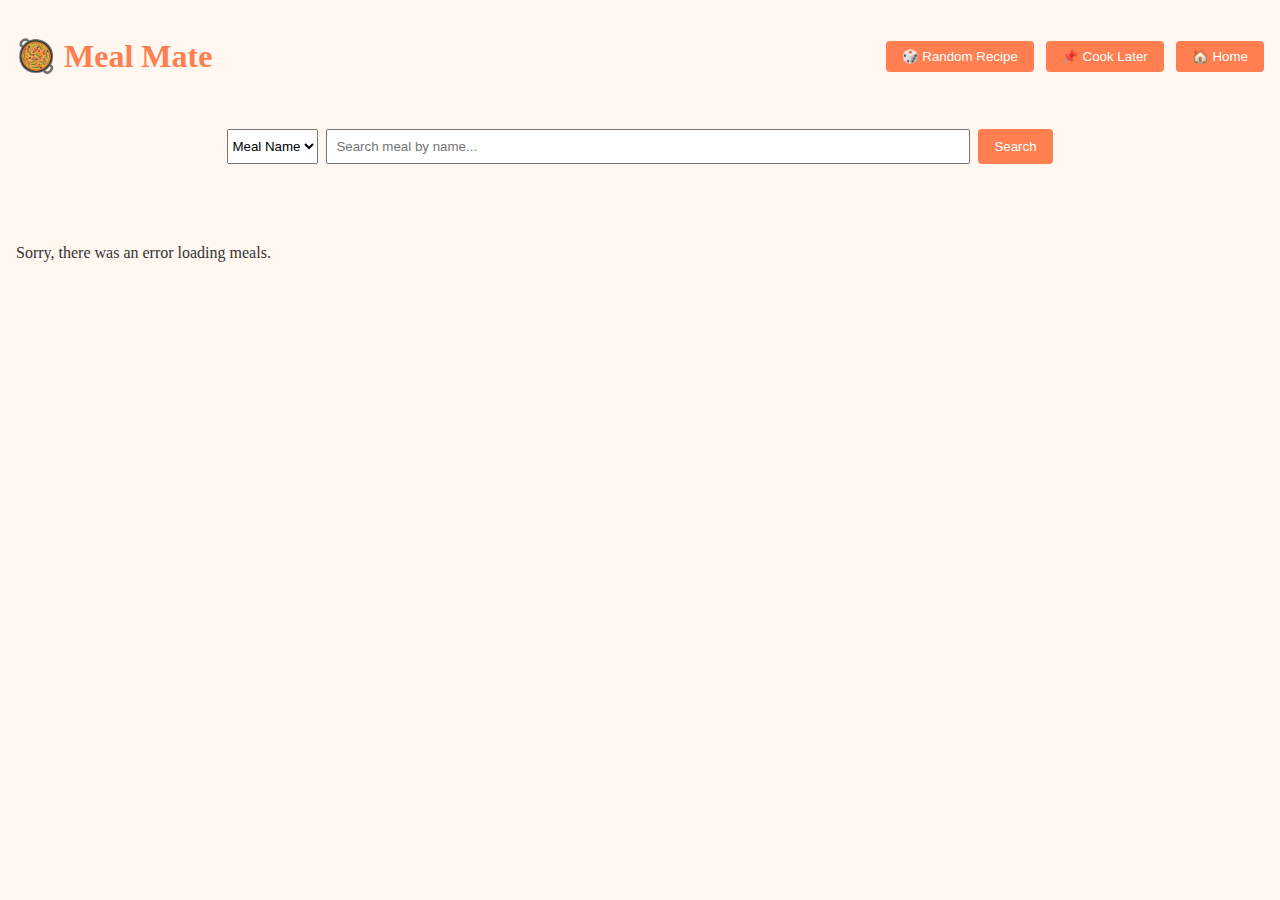
<file: index.html>
<!DOCTYPE html>
<html lang="en">


<head>
   <meta charset="UTF-8" />
   <meta name="viewport" content="width=device-width, initial-scale=1.0" />
   <title>Meal Mate — Recipe Explorer</title>
   <link rel="stylesheet" href="styles.css" />
</head>


<body>
   <!-- <header>
       <button id="random-btn">🎲 Random Recipe</button>
       <h1>🥘 Meal Mate</h1>
       <button id="cook-later-btn">📌 View Cook Later</button>
   </header> -->


   <header>
       <h1>🥘 Meal Mate</h1>
       <div>
           <button id="random-btn">🎲 Random Recipe</button>
           <button id="cook-later-btn">📌 Cook Later</button>
           <button id="home-btn">🏠 Home</button>
       </div>
   </header>


   <section id="search-section">
       <select id="search-type">
           <option value="name">Meal Name</option>
           <option value="ingredient">Ingredient</option>
       </select>
       <input type="text" id="search-input" placeholder="Search meal by name..." />
       <button id="search-btn">Search</button>
   </section>


   <section id="categories-container">
       <!-- displays categories -->
   </section>


   <section id="recipes-container">
       <!-- displays recipes -->
   </se>


   <div style="text-align: center;">
       <button id="load-more-btn" style="display: none;">⬇️ Load More</button>
   </div>


   <script src="script.js"></script>
</body>


</html>
</file>
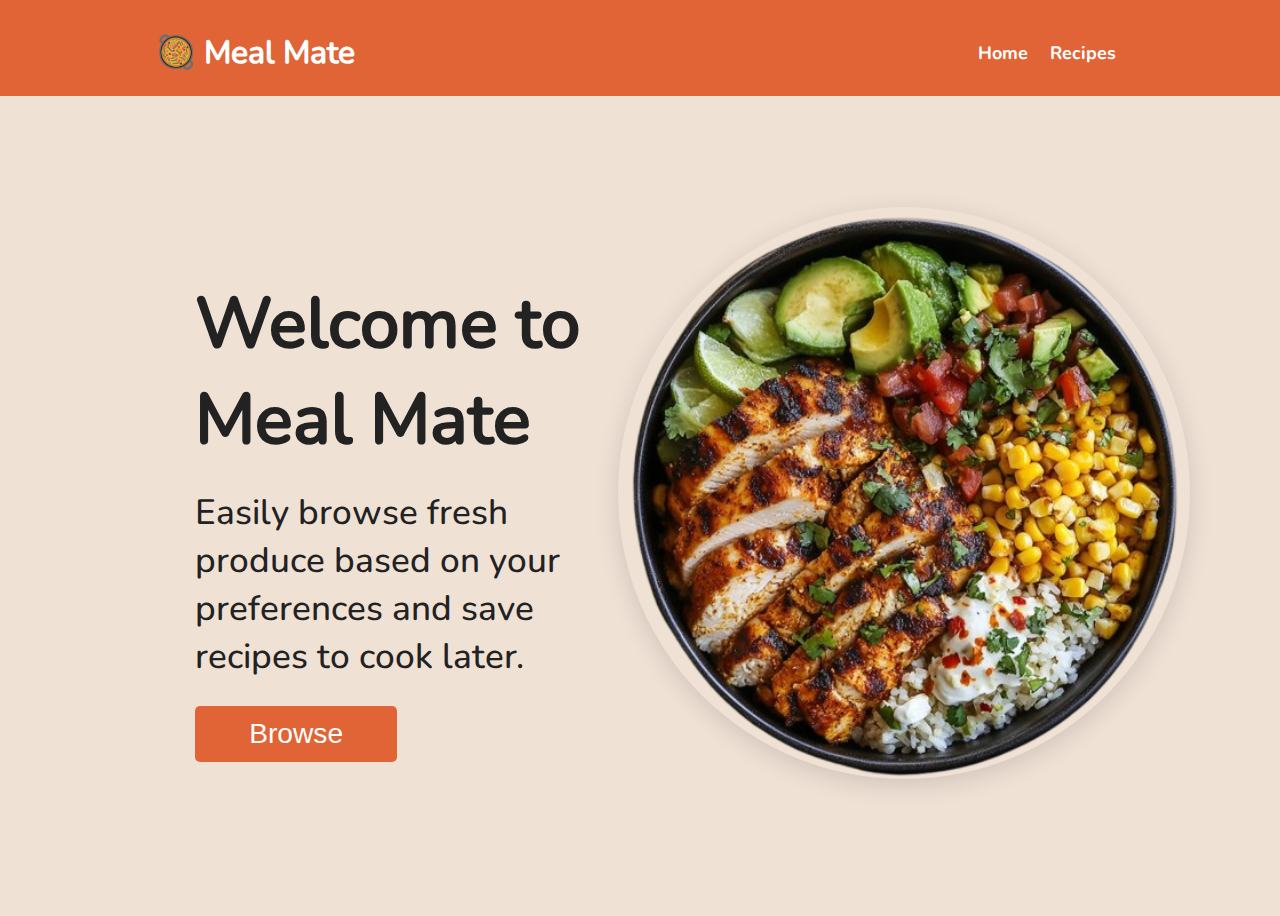
<file: home.html>
<!DOCTYPE html>
<html lang="en">

<head>
    <meta charset="UTF-8">
    <title>Meal Mate</title>
    <link rel="stylesheet" href="home.css">
    <link rel="icon" href="images/" type="image/x-icon">
</head>

<body>
    <header>
        <div class="header">
            <div class="logo">
                <h1>&#129368; Meal Mate</h1>
            </div>
            <nav>
                <a href="home.html">Home</a>
                <a href="index.html">Recipes</a>
            </nav>
        </div>
    </header>
    <main>
        <section class="hero">
            <div class="hero-content">
                <h1>Welcome to<br>Meal Mate</h1>
                <p>Easily browse fresh produce based on your preferences and save recipes to cook later.</p>
                <a href="index.html"><button>Browse</button></a>
            </div>
            <div class="hero-img">
                <img src="images/recipes.png" alt="Salad Bowl">
            </div>
        </section>
</file>
<file: styles.css>
body {
    background-color: #fff7f0;
    margin: 0;
    padding: 0;
    color: #333;
}


header {
    padding: 1rem;
    display: flex;
    justify-content: space-between;
    align-items: center;
    color: #ff7f50;
}


header>div button {
    margin-left: 0.5rem;
}


#search-section {
    padding: 1rem;
    display: flex;
    gap: 0.5rem;
    justify-content: center;
}


#search-input {
    padding: 0.5rem;
    width: 50%;
}


button {
    padding: 0.5rem 1rem;
    background-color: #ff7f50;
    border: none;
    color: white;
    cursor: pointer;
    border-radius: 4px;
}


#recipes-container {
    display: grid;
    grid-template-columns: repeat(auto-fit, minmax(300px, 1fr));
    gap: 1.5rem;
    padding: 1rem;
    justify-content: center;
    margin: auto;
    align-items: center;
}


.recipe-card {
    background: white;
    border-radius: 8px;
    box-shadow: 0 0 10px #ddd;
    overflow: hidden;
    text-align: center;
    transition: transform 0.2s;
    width: 300px;
    /* padding: 20px; */
}


.recipe-card:hover {
    transform: translateY(-4px);
}


.recipe-card h3 {
    padding: 0.5rem;
}


.recipe-card img {
    width: 100%;
    height: auto;
    object-fit: contain;
}


.modal {
    position: fixed;
    top: 0;
    left: 0;
    right: 0;
    bottom: 0;
    background-color: rgba(0, 0, 0, 0.8);
    display: flex;
    justify-content: center;
    align-items: center;
    z-index: 1000;
}


.modal-content {
    background: white;
    max-width: 1000px;
    max-height: 80vh;
    overflow-y: auto;
    padding: 1rem;
    border-radius: 10px;
    position: relative;
}


.close-btn {
    position: absolute;
    top: 10px;
    right: 20px;
    font-size: 24px;
    cursor: pointer;
}


#categories-container {
    padding: 1rem;
    display: flex;
    flex-wrap: wrap;
    gap: 0.5rem;
    justify-content: center;
}


#categories-container button {
    background-color: #ffa07a;
    border: none;
    padding: 0.5rem 1rem;
    border-radius: 20px;
    color: white;
    cursor: pointer;
}

.split-layout {
 display: flex;
 flex-direction: row;
 gap: 3rem;
 flex-wrap: wrap;
}


.image-side {
 flex: 1;
 min-width: 250px;
 text-align: center;
}


.image-side img {
 width: 100%;
 border-radius: 10px;
 object-fit: cover;
}


.content-side {
 flex: 2;
 min-width: 500px;
 display: flex;
 flex-direction: column;
 gap: 2rem;
}


.tab-buttons {
 display: flex;
 gap: 1rem;
 justify-content: center;
}


.tab-buttons button {
 padding: 0.5rem 1rem;
 border: none;
 background-color: #ffa07a;
 color: white;
 cursor: pointer;
 border-radius: 5px;
}


#categories-container button .active-tab,
.tab-buttons .active-tab {
 background-color: #ff6347;
 font-weight: bold;
}


.ingredients-list {
 list-style-type: disc;
 padding-left: 3rem;
}


.instructions-text {
 white-space: pre-line;
 line-height: 1.5;
}


.save-btn{
   width: 200px;
}
</file>
<file: home.css>
@font-face {
    font-family: nunito;
    src: url(fonts/static/Nunito-Bold.ttf);
}
@font-face {
    font-family: nunito-reg;
    src: url(fonts/static/Nunito-Medium.ttf);
}

body {
  margin: 0;
  font-family: nunito-reg;
  background: #e0c1a87c;
  color: #222;
  width: 100%;
  box-sizing: border-box;
}
header{
  background-color: #e06436;
}

.header {
  display: flex;
  align-items: center;
  margin: 0 auto;
  justify-content: space-between;
  width: 75vw;
  padding: 10px 32px 0 24px;
}

.logo img {
    width: 200px;
    height: 55px;
}

.logo h1{
  color: #ffffff;
}

nav {
  display: flex;
  gap: 22px;
  font-size: 18px;
  font-family: nunito;
  color: white;
}

nav a {
  color: #ffffff;
  text-decoration: none;
  padding: 2px 0;
}

nav a:hover {
  border-bottom: 2px solid #000000;
}

.hero {
  display: flex;
  position: relative;
  align-items: center;
  justify-content: space-between;
  padding: 40px 7vw 60px 7vw;
  min-height: 80vh;
  overflow: hidden;
}

.hero-content {
  max-width: 550px;
  font-size: 2.2em;
  margin-left: 3em;
  z-index: 2;
}

.hero-content h1 {
  font-size: 2em;
  font-weight: 600;
  margin-bottom: 12px;
}

.hero-content p {
  font-size: 1em;
  color: #222;
  margin: 20px 0 26px 0;
}

.hero-content button {

  color: #fff;
    background: #e06436;
  border: none;
  border-radius: 5px;
  padding: 12px 54px;
  font-size: 0.8em;
  cursor: pointer;
  font-weight: 500;
  transition: background 0.2s;
}

.hero-content button:hover {
    background: #fd9026;
}

.hero-img {
  z-index: 2;
}

.hero-img img {
  object-fit: cover;
  border-radius: 50%;
  box-shadow: 0 6px 24px #0002;
}
.footer-bottom {
  background: #E06436;
  border: 1px solid #E06436;
  height: 15%;
  color: #fff;
  text-align: center;
  padding: 15px 10px;
  display: flex;
  justify-content: center;
  gap: 40px;
  font-size: 15px;
}

.footer-bottom a {
  color: #fff;
  margin: 0 10px;
  text-decoration: underline;
}
</file>
